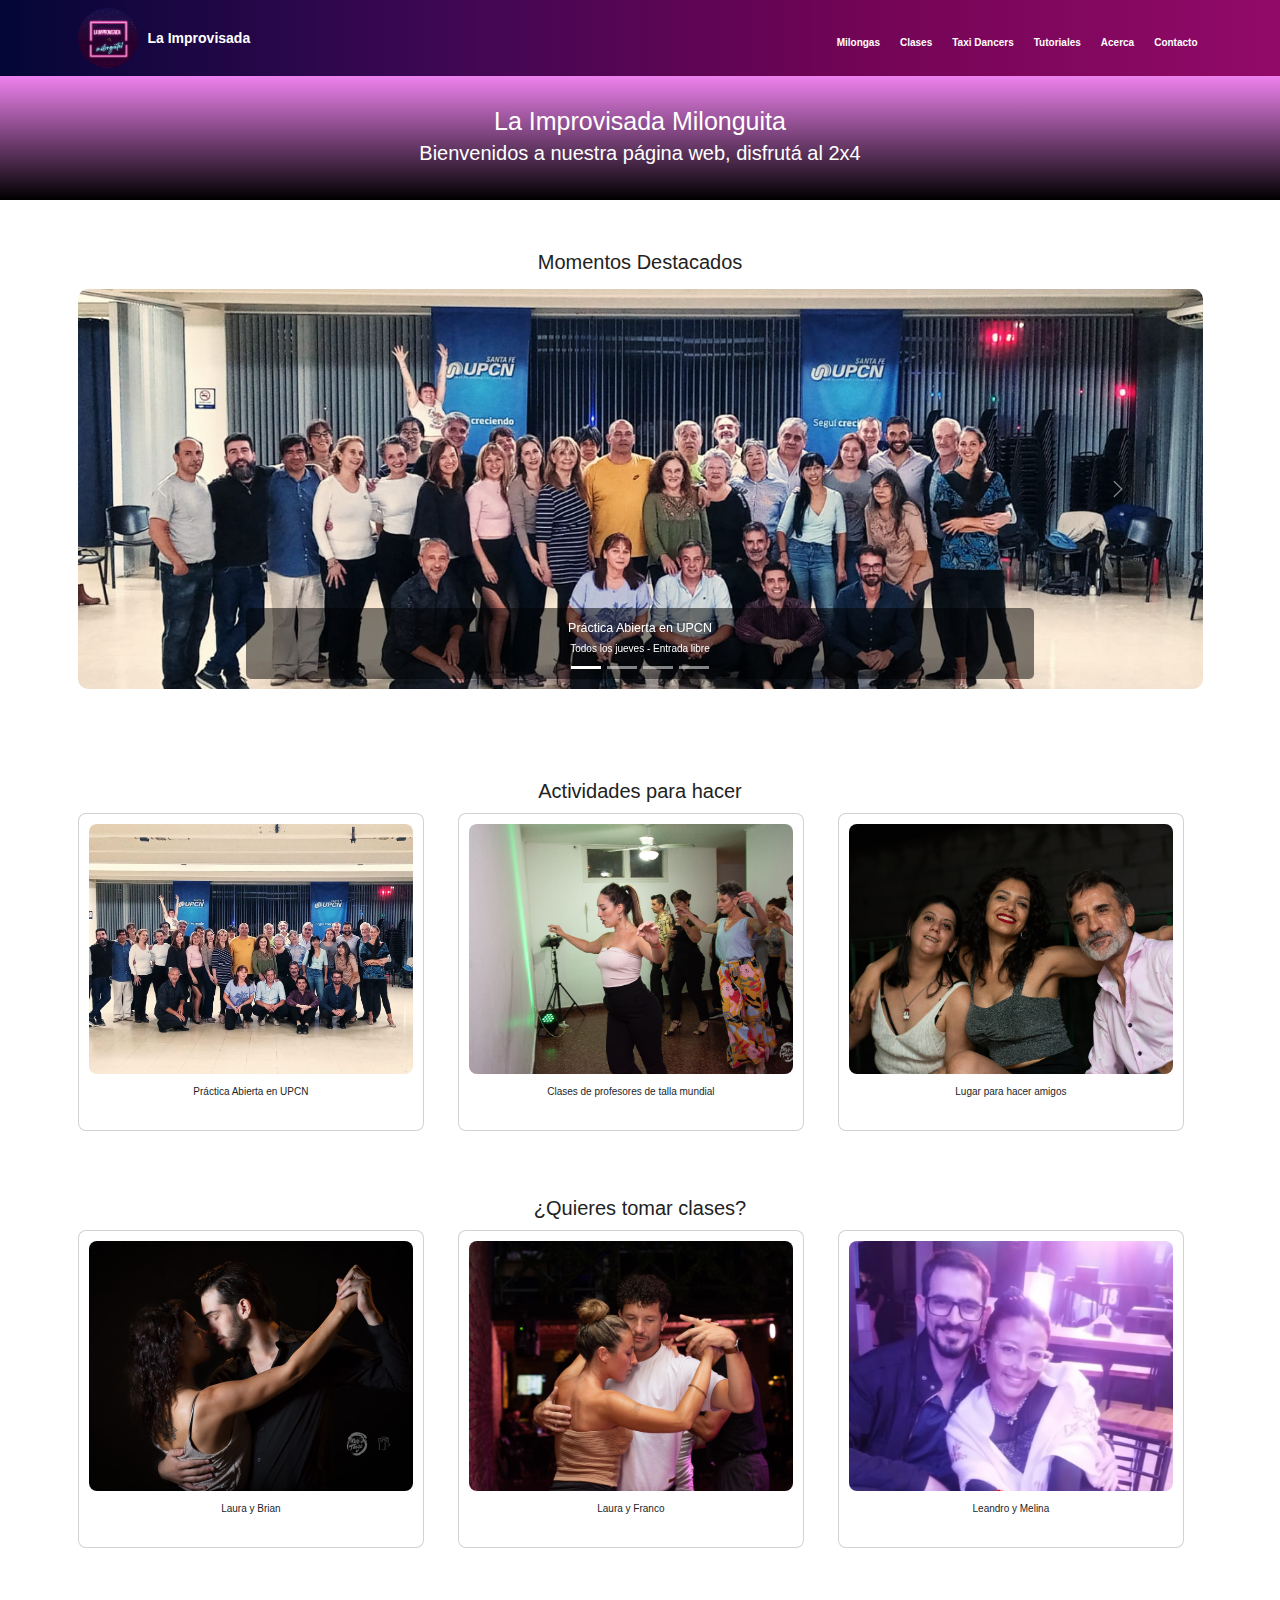
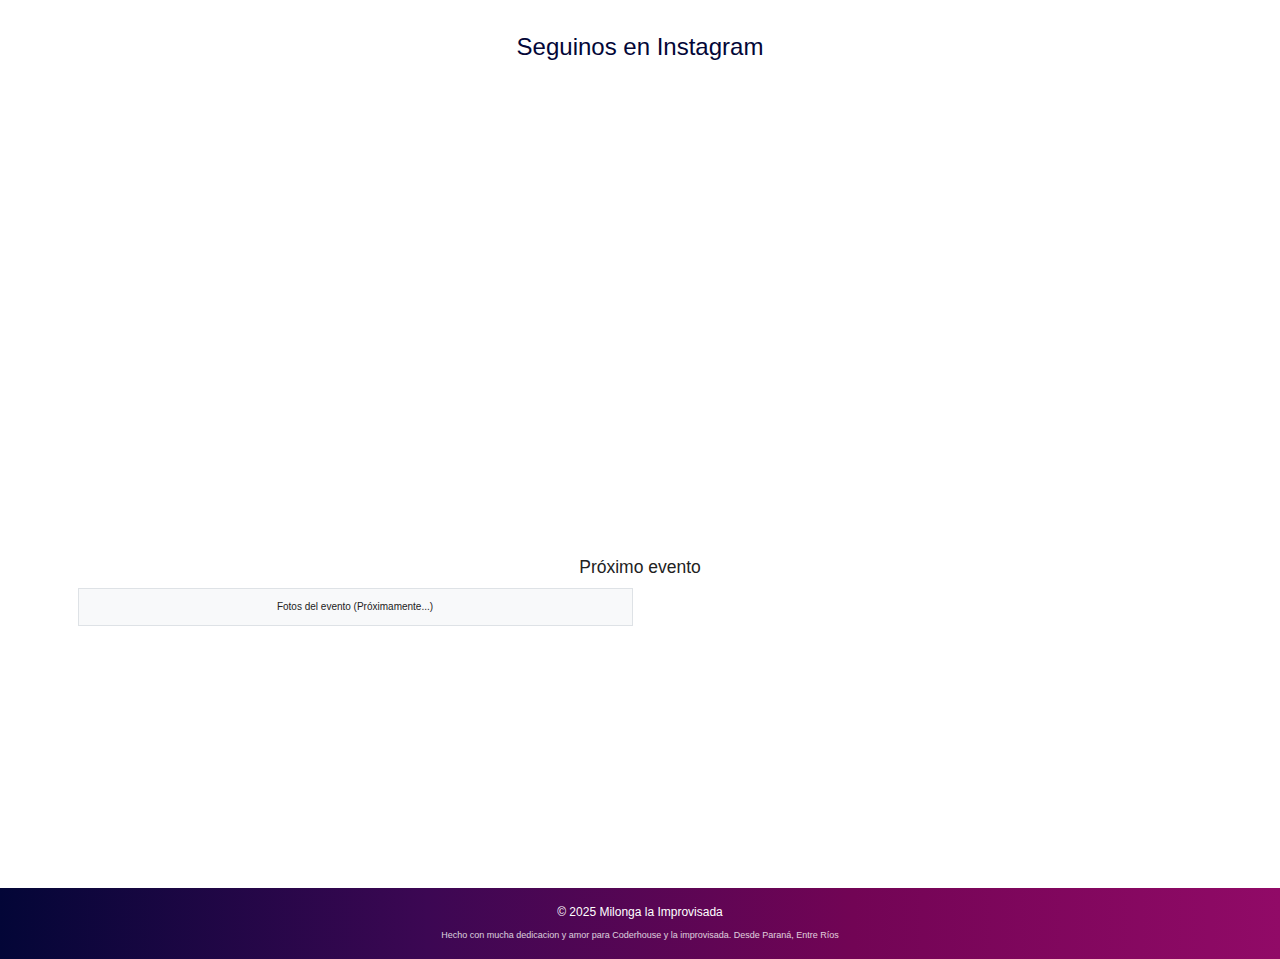
<file: index.html>
<!DOCTYPE html>
<html lang="es">

<head>
    <meta charset="UTF-8">
    <meta name="viewport" content="width=device-width, initial-scale=1.0">
    <title>La Improvisada Milonguita</title>

    <!-- Bootstrap -->
    <link href="https://cdn.jsdelivr.net/npm/bootstrap@5.3.2/dist/css/bootstrap.min.css" rel="stylesheet">

    <!-- Estilos -->
    <link rel="stylesheet" href="./styles/estilos.css">
</head>

<body>

    <!-- HEADER -->
    <nav class="navbar navbar-expand-lg navbar-dark"
        style="background: linear-gradient(90deg, #030637, #3C0753, #720455, #910A67);">
        <div class="container">
            <!-- LOGO + NOMBRE -->
            <a class="navbar-brand d-flex align-items-center" href="./index.html">
                <img src="./media/logo_improvisada.jpeg" alt="Logo"
                    style="width:60px; height:60px; border-radius:50%; margin-right:10px;">
                <span class="fw-bold">La Improvisada</span>
            </a>

            <!-- BOTÓN HAMBURGUESA -->
            <button class="navbar-toggler" type="button" data-bs-toggle="collapse" data-bs-target="#menuNav"
                aria-controls="menuNav" aria-expanded="false" aria-label="Toggle navigation">
                <span class="navbar-toggler-icon"></span>
            </button>

            <!-- LINKS -->
            <div class="collapse navbar-collapse justify-content-end" id="menuNav">
                <ul class="navbar-nav gap-3">
                    <li class="nav-item"><a class="nav-link text-white fw-semibold"
                            href="./pages/milongas.html">Milongas</a></li>
                    <li class="nav-item"><a class="nav-link text-white fw-semibold"
                            href="./pages/clases.html">Clases</a></li>
                    <li class="nav-item"><a class="nav-link text-white fw-semibold" href="./pages/taxi-dancer.html">Taxi
                            Dancers</a></li>
                    <li class="nav-item"><a class="nav-link text-white fw-semibold" href="#">Tutoriales</a></li>
                    <li class="nav-item"><a class="nav-link text-white fw-semibold" href="#">Acerca</a></li>
                    <li class="nav-item"><a class="nav-link text-white fw-semibold" href="#">Contacto</a></li>
                </ul>
            </div>
        </div>
    </nav>

    <!-- HERO -->
    <section class="text-center text-white p-5" style="background: linear-gradient(violet, black);">
        <h1>La Improvisada Milonguita</h1>
        <h2>Bienvenidos a nuestra página web, disfrutá al 2x4</h2>
    </section>

    <!-- CARRUSEL DE ACTIVIDADES DESTACADAS -->
    <section class="container my-5">
        <h2 class="text-center mb-4">Momentos Destacados</h2>
        <div id="carruselActividades" class="carousel slide" data-bs-ride="carousel">
            <div class="carousel-indicators">
                <button type="button" data-bs-target="#carruselActividades" data-bs-slide-to="0"
                    class="active"></button>
                <button type="button" data-bs-target="#carruselActividades" data-bs-slide-to="1"></button>
                <button type="button" data-bs-target="#carruselActividades" data-bs-slide-to="2"></button>
                <button type="button" data-bs-target="#carruselActividades" data-bs-slide-to="3"></button>
            </div>
            <div class="carousel-inner">
                <div class="carousel-item active">
                    <img src="./media/practica1.jpeg" class="d-block w-100" alt="Práctica en UPCN"
                        style="height: 400px; object-fit: cover; border-radius: 1rem;">
                    <div class="carousel-caption d-none d-md-block"
                        style="background-color: rgba(0, 0, 0, 0.5); border-radius: 0.5rem; bottom: 1rem;">
                        <h5>Práctica Abierta en UPCN</h5>
                        <p>Todos los jueves - Entrada libre</p>
                    </div>
                </div>
                <div class="carousel-item">
                    <img src="./media/claseorne.jpg" class="d-block w-100" alt="Clases magistrales"
                        style="height: 400px; object-fit: cover; border-radius: 1rem;">
                    <div class="carousel-caption d-none d-md-block"
                        style="background-color: rgba(0, 0, 0, 0.5); border-radius: 0.5rem; bottom: 1rem;">
                        <h5>Clases Magistrales</h5>
                        <p>Con profesores de talla mundial</p>
                    </div>
                </div>
                <div class="carousel-item">
                    <img src="./media/amigos.jpg" class="d-block w-100" alt="Comunidad"
                        style="height: 400px; object-fit: cover; border-radius: 1rem;">
                    <div class="carousel-caption d-none d-md-block"
                        style="background-color: rgba(0, 0, 0, 0.5); border-radius: 0.5rem; bottom: 1rem;">
                        <h5>Comunidad Tanguera</h5>
                        <p>El mejor lugar para hacer nuevos amigos</p>
                    </div>
                </div>
                <div class="carousel-item">
                    <!-- ESPACIO PARA AGREGAR MÁS FOTOS -->
                    <img src="./media/milongaoscura.jpg" class="d-block w-100" alt="Milonga nocturna"
                        style="height: 400px; object-fit: cover; border-radius: 1rem;">
                    <div class="carousel-caption d-none d-md-block"
                        style="background-color: rgba(0, 0, 0, 0.5); border-radius: 0.5rem; bottom: 1rem;">
                        <h5>Milongas Nocturnas</h5>
                        <p>La magia del tango hasta altas horas</p>
                    </div>
                </div>
            </div>
            <button class="carousel-control-prev" type="button" data-bs-target="#carruselActividades"
                data-bs-slide="prev">
                <span class="carousel-control-prev-icon"></span>
            </button>
            <button class="carousel-control-next" type="button" data-bs-target="#carruselActividades"
                data-bs-slide="next">
                <span class="carousel-control-next-icon"></span>
            </button>
        </div>
    </section>

    <!-- ACTIVIDADES -->
    <section class="container text-center my-4">
        <h2>Actividades para hacer</h2>
        <div class="row mt-3">
            <div class="col-12 col-md-4 mb-3">
                <div class="card">
                    <img src="./media/practica1.jpeg" class="card-img-top" alt="Práctica">
                    <div class="card-body">
                        <p>Práctica Abierta en UPCN</p>
                    </div>
                </div>
            </div>
            <div class="col-12 col-md-4 mb-3">
                <div class="card">
                    <img src="./media/claseorne.jpg" class="card-img-top" alt="Clases">
                    <div class="card-body">
                        <p>Clases de profesores de talla mundial</p>
                    </div>
                </div>
            </div>
            <div class="col-12 col-md-4 mb-3">
                <div class="card">
                    <img src="./media/amigos.jpg" class="card-img-top" alt="Amigos">
                    <div class="card-body">
                        <p>Lugar para hacer amigos</p>
                    </div>
                </div>
            </div>
        </div>
    </section>

    <!-- CLASES -->
    <section class="container text-center my-4">
        <h2>¿Quieres tomar clases?</h2>
        <div class="row mt-3">
            <div class="col-12 col-md-4 mb-3">
                <div class="card">
                    <img src="./media/lauraybrianfoto.jpg" class="card-img-top" alt="Laura y Brian">
                    <div class="card-body">
                        <p>Laura y Brian</p>
                    </div>
                </div>
            </div>
            <div class="col-12 col-md-4 mb-3">
                <div class="card">
                    <img src="./media/francoylaura.jpg" class="card-img-top" alt="Laura y Franco">
                    <div class="card-body">
                        <p>Laura y Franco</p>
                    </div>
                </div>
            </div>
            <div class="col-12 col-md-4 mb-3">
                <div class="card">
                    <img src="./media/pityymel.PNG" class="card-img-top" alt="Leandro y Melina">
                    <div class="card-body">
                        <p>Leandro y Melina</p>
                    </div>
                </div>
            </div>
        </div>
    </section>

    <!-- INSTAGRAM MEJORADO -->
    <section class="instagram-section">
        <div class="container">
            <h2>Seguinos en Instagram</h2>
            <div class="instagram-embed">
                <iframe src="https://www.instagram.com/milonga.laimprovisada/embed" width="100%" height="100%"
                    frameborder="0" style="border-radius: 1rem;">
                </iframe>
            </div>
        </div>
    </section>

    <!-- EVENTO -->
    <section class="container my-4">
        <h3 class="text-center">Próximo evento</h3>
        <div class="row mt-3">
            <div class="col-12 col-md-6 mb-3">
                <div class="p-3 bg-light border">Fotos del evento (Próximamente...)</div>
            </div>
            <div class="col-12 col-md-6 mb-3">
                <iframe src="https://maps.google.com/maps?q=parana%20entre%20rios&z=13&output=embed" width="100%"
                    height="250" frameborder="0"></iframe>
            </div>
        </div>
    </section>

    <!-- FOOTER -->
    <footer class="text-white text-center py-4"
        style="background: linear-gradient(90deg, #030637, #3C0753, #720455, #910A67);">
        <div class="container">
            <p class="mb-1">© 2025 Milonga la Improvisada</p>
            <small>Hecho con mucha dedicacion y amor para Coderhouse y la improvisada. Desde Paraná, Entre Ríos</small>
        </div>
    </footer>

    <!-- Bootstrap JS -->
    <script src="https://cdn.jsdelivr.net/npm/bootstrap@5.3.2/dist/js/bootstrap.bundle.min.js"></script>
</body>

</html>
</file>
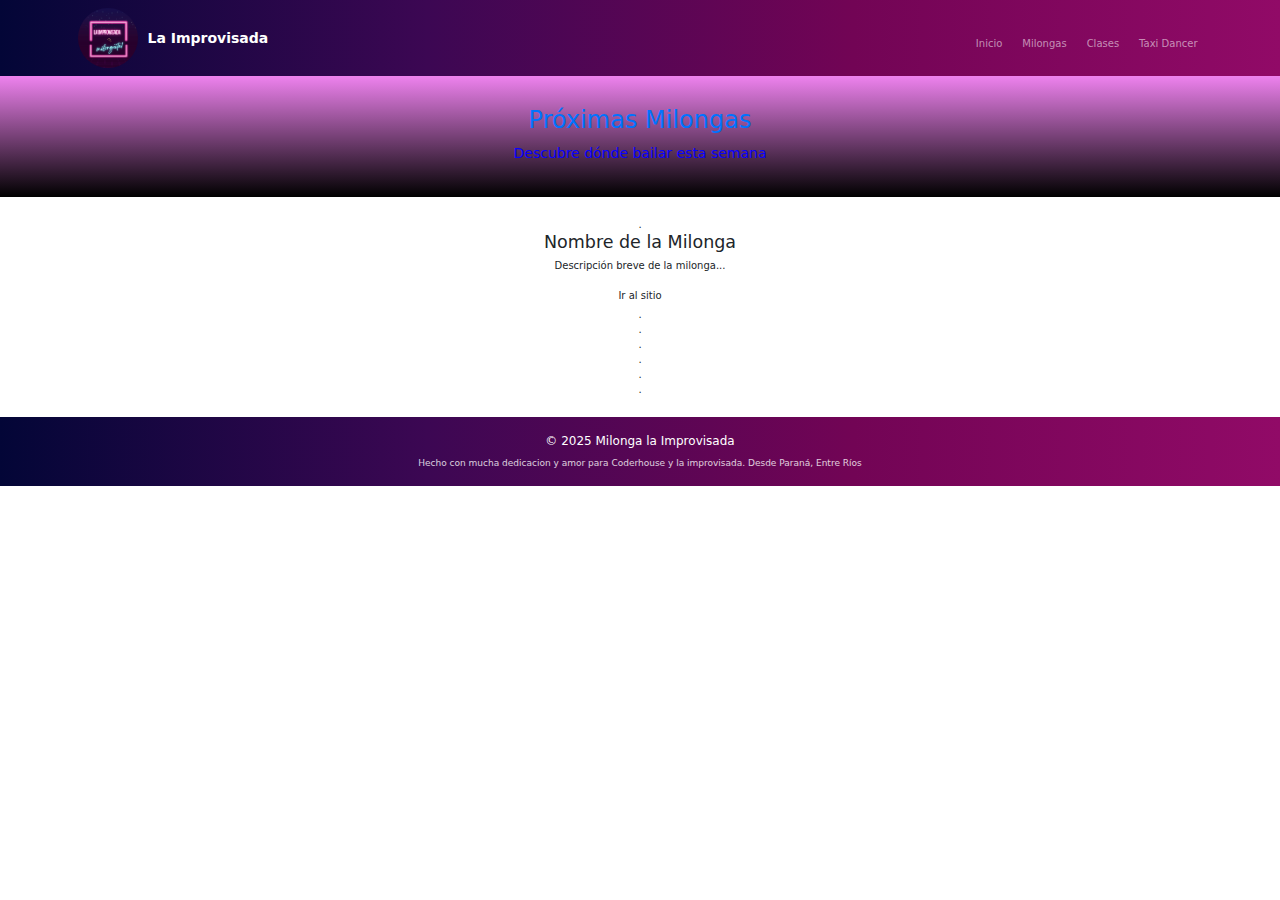
<file: pages/milongas.html>
<!DOCTYPE html>
<html lang="es">

<head>
    <meta charset="UTF-8">
    <meta name="viewport" content="width=device-width, initial-scale=1.0">
    <title>Milongas - La Improvisada Milonguita</title>
    <link rel="preconnect" href="https://fonts.googleapis.com">
    <link rel="preconnect" href="https://fonts.gstatic.com" crossorigin>
    <link
        href="https://fonts.googleapis.com/css2?family=Inter:ital,opsz,wght@0,14..32,100..900;1,14..32,100..900&display=swap"
        rel="stylesheet">
    <style>
        @import url('https://fonts.googleapis.com/css2?family=Inter:ital,opsz,wght@0,14..32,100..900;1,14..32,100..900&display=swap');
    </style>
    <link rel="stylesheet" href="../styles/estilos.css">
    <link href="https://cdn.jsdelivr.net/npm/bootstrap@5.3.2/dist/css/bootstrap.min.css" rel="stylesheet">

    <script src="https://cdn.jsdelivr.net/npm/bootstrap@5.3.2/dist/js/bootstrap.bundle.min.js"></script>

</head>

<body>
    <nav class="navbar navbar-expand-lg navbar-dark"
        style="background: linear-gradient(90deg, #030637, #3C0753, #720455, #910A67);">
        <div class="container">
            <a class="navbar-brand d-flex align-items-center" href="../index.html">
                <img src="../media/logo_improvisada.jpeg" alt="Logo"
                    style="width:60px; height:60px; border-radius:50%; margin-right:10px;">
                <span class="fw-bold">La Improvisada</span>
            </a>

            <button class="navbar-toggler" type="button" data-bs-toggle="collapse" data-bs-target="#navbarNav"
                aria-controls="navbarNav" aria-expanded="false" aria-label="Toggle navigation">
                <span class="navbar-toggler-icon"></span>
            </button>

            <div class="collapse navbar-collapse justify-content-end" id="navbarNav">
                <ul class="navbar-nav">
                    <li class="nav-item">
                        <a class="nav-link" href="../index.html">Inicio</a>
                    </li>
                    <li class="nav-item">
                        <a class="nav-link" href="./milongas.html">Milongas</a>
                    </li>
                    <li class="nav-item">
                        <a class="nav-link" href="./clases.html">Clases</a>
                    </li>
                    <li class="nav-item">
                        <a class="nav-link" href="./taxi-dancer.html">Taxi Dancer</a>
                    </li>
                </ul>
            </div>
        </div>
    </nav>
    <section class="hero">
        <h1>Próximas Milongas</h1>
        <h2>Descubre dónde bailar esta semana</h2>
    </section>

    <section class="milongas-grid">
        <div class="milonga">
            <div class="milonga-foto">.</div>
            <h3>Nombre de la Milonga</h3>
            <p>Descripción breve de la milonga...</p>
            <a href="#" target="_blank" class="btn">Ir al sitio</a>
        </div>
        <div class="milonga">.</div>
        <div class="milonga">.</div>
        <div class="milonga">.</div>
        <div class="milonga">.</div>
        <div class="milonga">.</div>
        <div class="milonga">.</div>
    </section>

    <footer class="text-white text-center py-4"
        style="background: linear-gradient(90deg, #030637, #3C0753, #720455, #910A67);">
        <div class="container">
            <p class="mb-1">© 2025 Milonga la Improvisada</p>
            <small>Hecho con mucha dedicacion y amor para Coderhouse y la improvisada. Desde Paraná, Entre Ríos</small>
        </div>
    </footer>
</body>

</html>
</file>
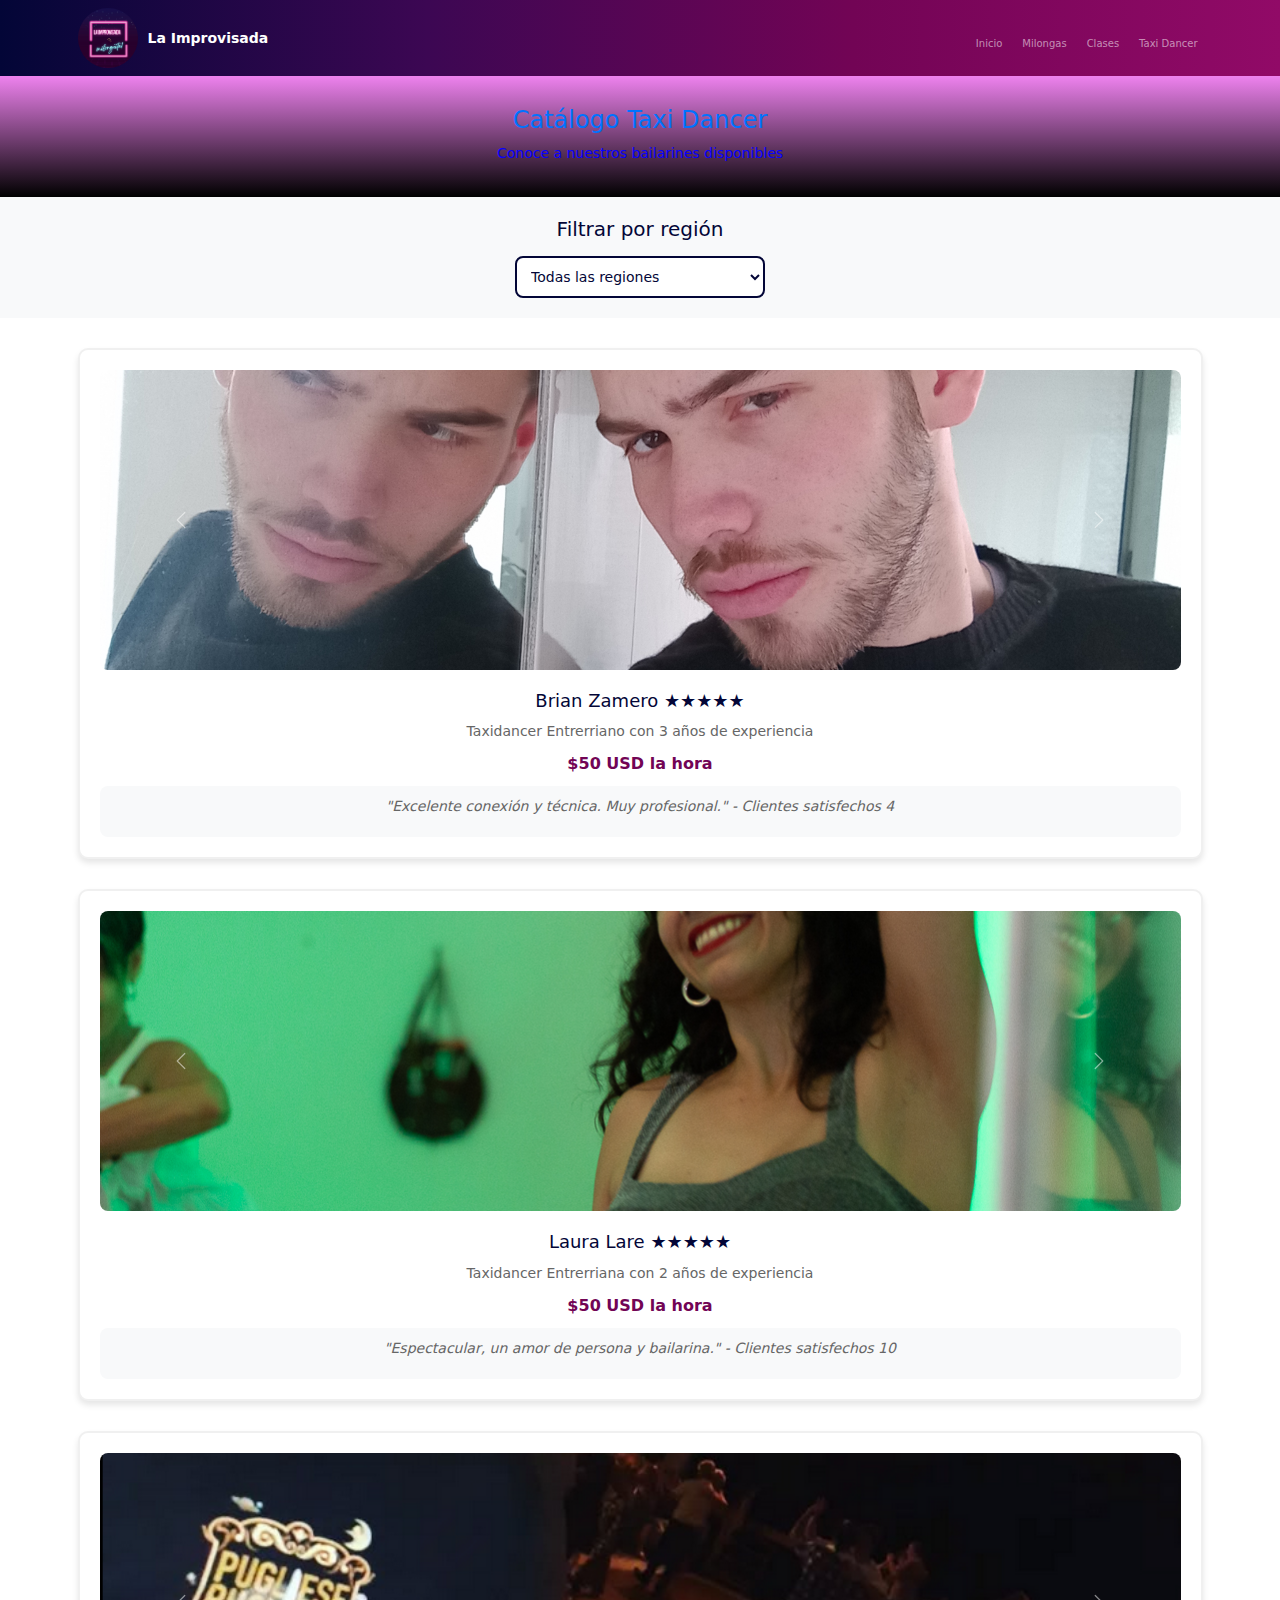
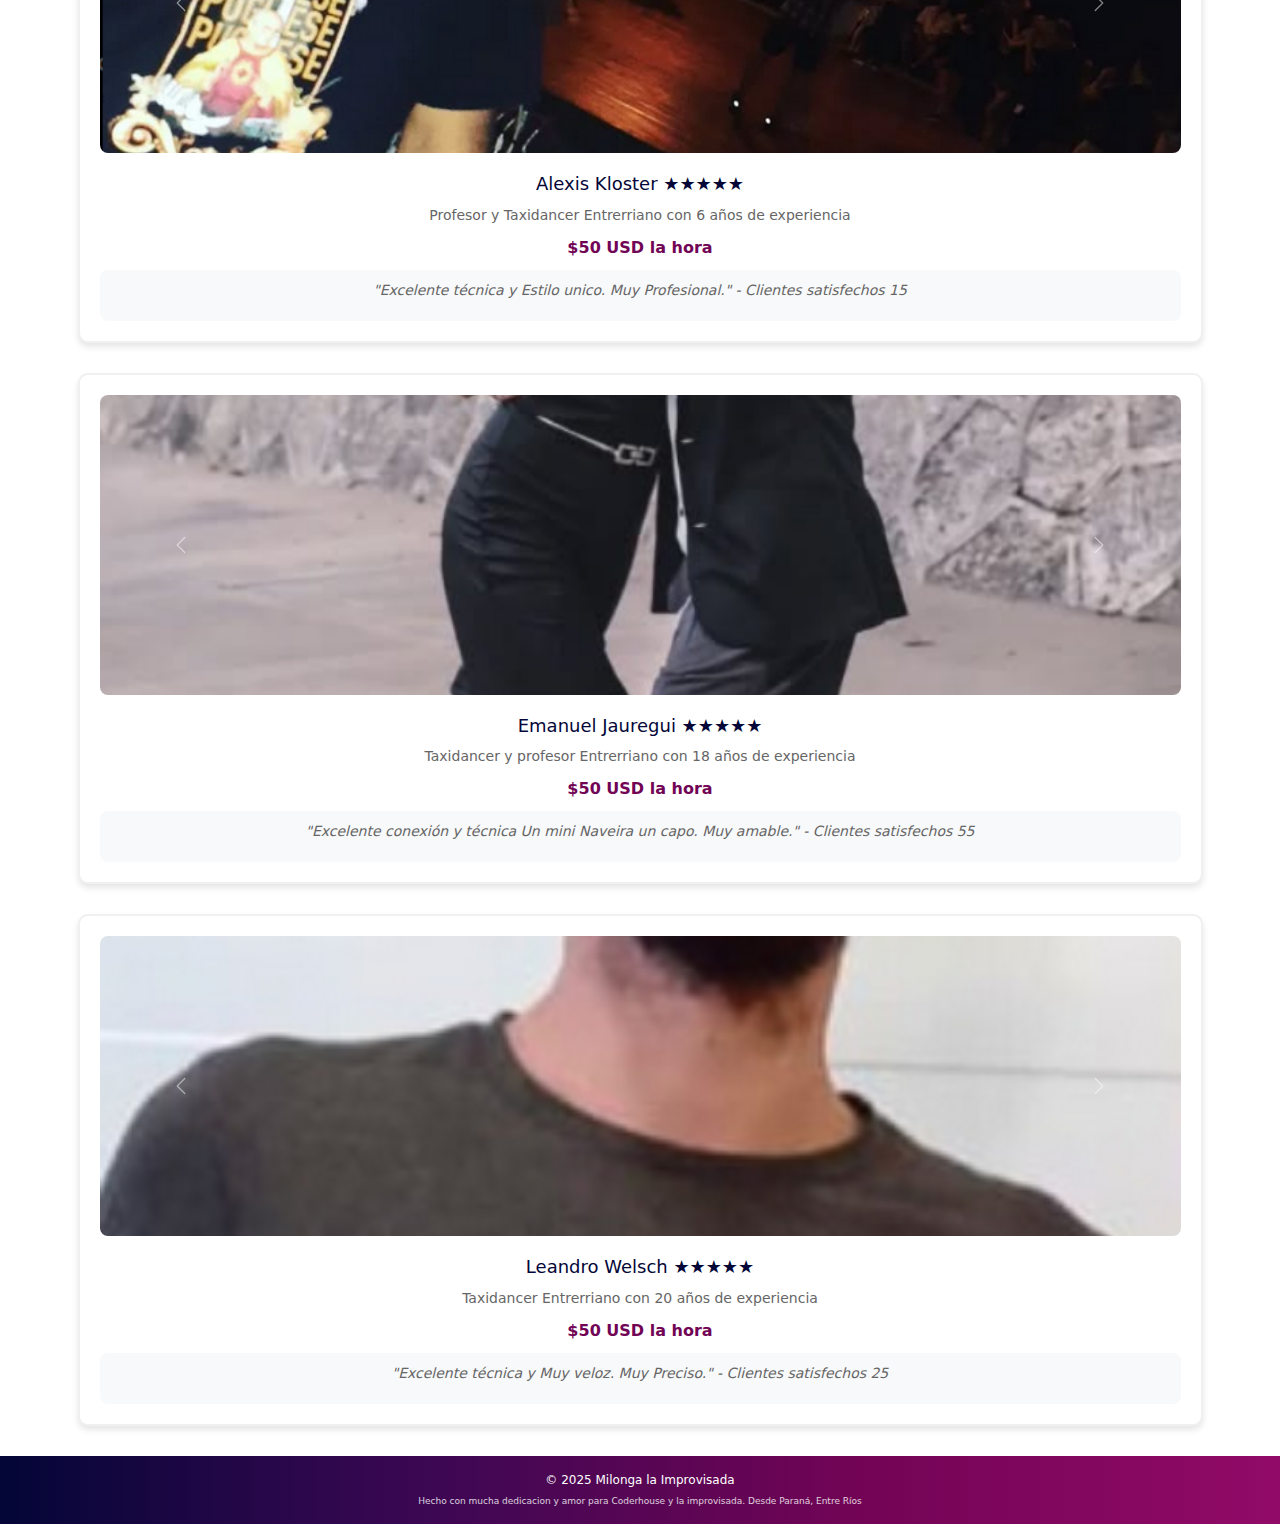
<file: pages/taxi-dancer.html>
<!DOCTYPE html>
<html lang="es">

<head>
    <meta charset="UTF-8">
    <meta name="viewport" content="width=device-width, initial-scale=1.0">
    <title>Taxi Dancer - La Improvisada Milonguita</title>
    <link rel="preconnect" href="https://fonts.googleapis.com">
    <link rel="preconnect" href="https://fonts.gstatic.com" crossorigin>
    <link
        href="https://fonts.googleapis.com/css2?family=Inter:ital,opsz,wght@0,14..32,100..900;1,14..32,100..900&display=swap"
        rel="stylesheet">
    <style>
        @import url('https://fonts.googleapis.com/css2?family=Inter:ital,opsz,wght@0,14..32,100..900;1,14..32,100..900&display=swap');
    </style>
    <link rel="stylesheet" href="../styles/estilos.css">
    <link href="https://cdn.jsdelivr.net/npm/bootstrap@5.3.2/dist/css/bootstrap.min.css" rel="stylesheet">
</head>

<body>
    <nav class="navbar navbar-expand-lg navbar-dark"
        style="background: linear-gradient(90deg, #030637, #3C0753, #720455, #910A67);">
        <div class="container">
            <a class="navbar-brand d-flex align-items-center" href="../index.html">
                <img src="../media/logo_improvisada.jpeg" alt="Logo"
                    style="width:60px; height:60px; border-radius:50%; margin-right:10px;">
                <span class="fw-bold">La Improvisada</span>
            </a>

            <button class="navbar-toggler" type="button" data-bs-toggle="collapse" data-bs-target="#navbarNav"
                aria-controls="navbarNav" aria-expanded="false" aria-label="Toggle navigation">
                <span class="navbar-toggler-icon"></span>
            </button>

            <div class="collapse navbar-collapse justify-content-end" id="navbarNav">
                <ul class="navbar-nav">
                    <li class="nav-item">
                        <a class="nav-link" href="../index.html">Inicio</a>
                    </li>
                    <li class="nav-item">
                        <a class="nav-link" href="./milongas.html">Milongas</a>
                    </li>
                    <li class="nav-item">
                        <a class="nav-link" href="./clases.html">Clases</a>
                    </li>
                    <li class="nav-item">
                        <a class="nav-link" href="./taxi-dancer.html">Taxi Dancer</a>
                    </li>
                </ul>
            </div>
        </div>
    </nav>
    <section class="hero">
        <h1>Catálogo Taxi Dancer</h1>
        <h2>Conoce a nuestros bailarines disponibles</h2>
    </section>

    <section class="filtro">
        <div class="container">
            <h3>Filtrar por región</h3>
            <select id="filtroRegion" class="filtro-select" onchange="filtrarBailarines()">
                <option value="todas">Todas las regiones</option>
                <option value="internacional">Internacional</option>
                <option value="santa-fe">Santa Fe</option>
                <option value="entre-rios">Entre Ríos</option>
                <option value="buenos-aires">Buenos Aires</option>
                <option value="cordoba">Córdoba</option>
                <option value="mendoza">Mendoza</option>
                <option value="tucuman">Tucumán</option>
                <option value="salta">Salta</option>
                <option value="corrientes">Corrientes</option>
                <option value="misiones">Misiones</option>
                <option value="chaco">Chaco</option>
                <option value="formosa">Formosa</option>
                <option value="jujuy">Jujuy</option>
                <option value="santiago-del-estero">Santiago del Estero</option>
                <option value="catamarca">Catamarca</option>
                <option value="la-rioja">La Rioja</option>
                <option value="san-juan">San Juan</option>
                <option value="san-luis">San Luis</option>
                <option value="la-pampa">La Pampa</option>
                <option value="neuquen">Neuquén</option>
                <option value="rio-negro">Río Negro</option>
                <option value="chubut">Chubut</option>
                <option value="santa-cruz">Santa Cruz</option>
                <option value="tierra-del-fuego">Tierra del Fuego</option>
            </select>
        </div>
    </section>

    <section class="catalogo-bailarines">
        <div class="container">
            <div class="grid-bailarines">

                <div class="bailarin" data-region="entre-rios">
                    <div id="carouselBrian" class="carousel slide" data-bs-ride="carousel">
                        <div class="carousel-inner">
                            <div class="carousel-item active">
                                <img src="../media/brian.jpg" class="d-block w-100" alt="Brian Zamero - Foto 1"
                                    style="height: 300px; object-fit: cover;">
                            </div>
                            <div class="carousel-item">
                                <img src="../media/briancollgae.jpg" class="d-block w-100" alt="Brian Zamero - Foto 2"
                                    style="height: 300px; object-fit: cover;">
                            </div>
                            <div class="carousel-item">
                                <img src="../media/brian-erguido.jpg" class="d-block w-100" alt="Brian Zamero - Foto 3"
                                    style="height: 300px; object-fit: cover;">
                            </div>
                        </div>
                        <button class="carousel-control-prev" type="button" data-bs-target="#carouselBrian"
                            data-bs-slide="prev">
                            <span class="carousel-control-prev-icon"></span>
                        </button>
                        <button class="carousel-control-next" type="button" data-bs-target="#carouselBrian"
                            data-bs-slide="next">
                            <span class="carousel-control-next-icon"></span>
                        </button>
                    </div>
                    <h4>Brian Zamero ★★★★★</h4>
                    <p>Taxidancer Entrerriano con 3 años de experiencia</p>
                    <div class="precio">$50 USD la hora</div>
                    <div class="comentarios">
                        <p><em>"Excelente conexión y técnica. Muy profesional." - Clientes satisfechos 4</em></p>
                    </div>
                </div>

                <div class="bailarin" data-region="santa-fe">
                    <div id="carouselLaura" class="carousel slide" data-bs-ride="carousel">
                        <div class="carousel-inner">
                            <div class="carousel-item active">
                                <img src="../media/laurapose.jpg" class="d-block w-100" alt="Laura-Lare - Foto 1"
                                    style="height: 300px; object-fit: cover;">
                            </div>
                            <div class="carousel-item">
                                <img src="../media/lauraybrianfoto.jpg" class="d-block w-100" alt="Laura-Lare - Foto 2"
                                    style="height: 300px; object-fit: cover;">
                            </div>
                            <div class="carousel-item">
                                <img src="../media/lauraycosme.jpg" class="d-block w-100" alt="Laura-Lare - Foto 3"
                                    style="height: 300px; object-fit: cover;">
                            </div>
                        </div>
                        <button class="carousel-control-prev" type="button" data-bs-target="#carouselLaura"
                            data-bs-slide="prev">
                            <span class="carousel-control-prev-icon"></span>
                        </button>
                        <button class="carousel-control-next" type="button" data-bs-target="#carouselLaura"
                            data-bs-slide="next">
                            <span class="carousel-control-next-icon"></span>
                        </button>
                    </div>
                    <h4>Laura Lare ★★★★★</h4>
                    <p>Taxidancer Entrerriana con 2 años de experiencia</p>
                    <div class="precio">$50 USD la hora</div>
                    <div class="comentarios">
                        <p><em>"Espectacular, un amor de persona y bailarina." - Clientes satisfechos 10</em></p>
                    </div>
                </div>


                <div class="bailarin" data-region="entre-rios">
                    <div id="carouselAlexis" class="carousel slide" data-bs-ride="carousel">
                        <div class="carousel-inner">
                            <div class="carousel-item active">
                                <img src="../media/Alexisfoto1.PNG" class="d-block w-100" alt="Alexis Kloster - Foto 1"
                                    style="height: 300px; object-fit: cover;">
                            </div>
                            <div class="carousel-item">
                                <img src="../media/Alexisfoto2.PNG" class="d-block w-100" alt="Alexis Kloster - Foto 2"
                                    style="height: 300px; object-fit: cover;">
                            </div>
                            <div class="carousel-item">
                                <img src="../media/Alexisfoto3.PNG" class="d-block w-100" alt="Alexis Kloster - Foto 3"
                                    style="height: 300px; object-fit: cover;">
                            </div>
                        </div>
                        <button class="carousel-control-prev" type="button" data-bs-target="#carouselAlexis"
                            data-bs-slide="prev">
                            <span class="carousel-control-prev-icon"></span>
                        </button>
                        <button class="carousel-control-next" type="button" data-bs-target="#carouselAlexis"
                            data-bs-slide="next">
                            <span class="carousel-control-next-icon"></span>
                        </button>
                    </div>
                    <h4>Alexis Kloster ★★★★★</h4>
                    <p>Profesor y Taxidancer Entrerriano con 6 años de experiencia</p>
                    <div class="precio">$50 USD la hora</div>
                    <div class="comentarios">
                        <p><em>"Excelente técnica y Estilo unico. Muy Profesional." - Clientes satisfechos 15</em></p>
                    </div>
                </div>

                <div class="bailarin" data-region="entre-rios">
                    <div id="carouselEmanuel" class="carousel slide" data-bs-ride="carousel">
                        <div class="carousel-inner">
                            <div class="carousel-item active">
                                <img src="../media/Emanuelfoto1.PNG" class="d-block w-100"
                                    alt="Emanuel Jauregui - Foto 1" style="height: 300px; object-fit: cover;">
                            </div>
                            <div class="carousel-item">
                                <img src="../media/Emanuelfoto2.PNG" class="d-block w-100"
                                    alt="Emanuel Jauregui - Foto 2" style="height: 300px; object-fit: cover;">
                            </div>
                            <div class="carousel-item">
                                <img src="../media/Emanuelfoto3.PNG" class="d-block w-100"
                                    alt="Emanuel Jauregui - Foto 3" style="height: 300px; object-fit: cover;">
                            </div>
                        </div>
                        <button class="carousel-control-prev" type="button" data-bs-target="#carouselEmanuel"
                            data-bs-slide="prev">
                            <span class="carousel-control-prev-icon"></span>
                        </button>
                        <button class="carousel-control-next" type="button" data-bs-target="#carouselEmanuel"
                            data-bs-slide="next">
                            <span class="carousel-control-next-icon"></span>
                        </button>
                    </div>
                    <h4>Emanuel Jauregui ★★★★★</h4>
                    <p>Taxidancer y profesor Entrerriano con 18 años de experiencia</p>
                    <div class="precio">$50 USD la hora</div>
                    <div class="comentarios">
                        <p><em>"Excelente conexión y técnica Un mini Naveira un capo. Muy amable." - Clientes
                                satisfechos 55</em></p>
                    </div>
                </div>

                <div class="bailarin" data-region="entre-rios">
                    <div id="carouselLeandro" class="carousel slide" data-bs-ride="carousel">
                        <div class="carousel-inner">
                            <div class="carousel-item active">
                                <img src="../media/foto-1verdad.PNG" class="d-block w-100" alt="Leandro Welsch - Foto 1"
                                    style="height: 300px; object-fit: cover;">
                            </div>
                            <div class="carousel-item">
                                <img src="../media/foto-2.PNG" class="d-block w-100" alt="Leandro Welsch - Foto 2"
                                    style="height: 300px; object-fit: cover;">
                            </div>
                            <div class="carousel-item">
                                <img src="../media/Leandrofoto1.PNG" class="d-block w-100" alt="Leandro Welsch - Foto 3"
                                    style="height: 300px; object-fit: cover;">
                            </div>
                        </div>
                        <button class="carousel-control-prev" type="button" data-bs-target="#carouselLeandro"
                            data-bs-slide="prev">
                            <span class="carousel-control-prev-icon"></span>
                        </button>
                        <button class="carousel-control-next" type="button" data-bs-target="#carouselLeandro"
                            data-bs-slide="next">
                            <span class="carousel-control-next-icon"></span>
                        </button>
                    </div>
                    <h4>Leandro Welsch ★★★★★</h4>
                    <p>Taxidancer Entrerriano con 20 años de experiencia</p>
                    <div class="precio">$50 USD la hora</div>
                    <div class="comentarios">
                        <p><em>"Excelente técnica y Muy veloz. Muy Preciso." - Clientes satisfechos 25</em></p>
                    </div>
                </div>

            </div>
        </div>
    </section>

    <footer class="text-white text-center py-4"
        style="background: linear-gradient(90deg, #030637, #3C0753, #720455, #910A67);">
        <div class="container">
            <p class="mb-1">© 2025 Milonga la Improvisada</p>
            <small>Hecho con mucha dedicacion y amor para Coderhouse y la improvisada. Desde Paraná, Entre Ríos</small>
        </div>
    </footer>
</body>
<script src="https://cdn.jsdelivr.net/npm/bootstrap@5.3.2/dist/js/bootstrap.bundle.min.js"></script>

</html>
</file>
<file: styles/estilos.css>
/*ESTILOS GENERALES*/
* {
    margin: 0;
    padding: 0;
    box-sizing: border-box;
}

/* con esto voy a modificar rem para que pase de valer 16 px a valer 10 px y que las medidas rem sean mas faciles de manejar 
1rem = 16px(original)
1rem = 10px(luego del font-size: 62.5%)*/
/* Fuente y reset */
/*  RESET */
* {
    margin: 0;
    padding: 0;
    box-sizing: border-box;
}

/*BASE  */
html {
    font-size: 62.5%;
    /* 1rem = 10px */
}

body {
    font-family: "Inter", sans-serif;
    background: #fff;
    color: #222;
    line-height: 1.6;
    text-align: center;
}

/* HEADER */
header {
    display: flex;
    flex-direction: column;
    align-items: center;
    padding: 1rem;
    background-color: #030637;
}

.logo-superior img {
    max-width: 12rem;
    border-radius: 1rem;
}

nav ul {
    list-style: none;
    padding: 0;
    margin: 1rem 0 0 0;
    display: flex;
    flex-direction: column;
    gap: 1rem;
}

nav ul li a {
    text-decoration: none;
    color: violet;
    font-weight: bold;
}

/* Navbar brand (logo + texto) */
.navbar-brand span {
    font-size: 1.4rem;
    color: #fff;
}

/* Hover en links */
.nav-link:hover {
    color: #ff69b4 !important;
    /* rosado brillante */
    text-decoration: underline;
}

/* Botón hamburguesa más visible */
.navbar-toggler {
    border: none;
}

.navbar-toggler-icon {
    background-image: url("data:image/svg+xml;charset=utf8,%3Csvg viewBox='0 0 30 30' xmlns='http://www.w3.org/2000/svg'%3E%3Cpath stroke='rgba%28255,255,255,1%29' stroke-width='2' stroke-linecap='round' stroke-miterlimit='10' d='M4 7h22M4 15h22M4 23h22'/%3E%3C/svg%3E");
}

/* HERO */
.hero {
    padding: 3rem 2rem;
    background: linear-gradient(violet, black);
}

.hero h1 {
    font-size: 2.4rem;
    color: rgb(0, 115, 255);
}

.hero h2 {
    font-size: 1.4rem;
    margin-top: 1rem;
    color: rgb(8, 0, 255);
}

/*SECCIONES (Cards) */
section {
    padding: 2rem 1rem;
    text-align: center;
}

.cards {
    display: flex;
    flex-direction: column;
    /* mobile: en columna */
    align-items: center;
    gap: 2rem;
}

.card {
    width: 95%;
    /* MOBILE: las cards ocupan más espacio */
    max-width: 35rem;
    /* límite para que no crezca demasiado */
    background-color: rgba(255, 255, 255, 0.1);
    border-radius: 0.8rem;
    padding: 1rem;
    text-align: center;
}

/* MOBILE: Centrar imágenes de las cards y que ocupen más espacio */
.card img {
    display: block;
    margin: 0 auto;
    width: 100%;
    /* MOBILE: ocupan todo el ancho disponible */
    max-width: none;
    /* sin límite en mobile */
    border-radius: 8px;
}

.card-img-top {
    object-fit: cover;
    height: 250px;
    /* más altas en mobile */
    border-radius: 0.8rem 0.8rem 0 0;
    width: 100%;
}

.card {
    border-radius: 0.8rem;
}

/* CARRUSEL DE BOOTSTRAP */
.carousel {
    max-width: 100%;
    margin: 0 auto 2rem auto;
}

.carousel-item img {
    height: 300px;
    object-fit: cover;
    border-radius: 0.8rem;
}

/* INSTAGRAM SECTION - Mejorado para desktop */
.instagram-section {
    padding: 4rem 2rem;
}

.instagram-section h2 {
    font-size: 2.4rem;
    margin-bottom: 2rem;
    color: #030637;
}

.instagram-embed {
    max-width: 100%;
    height: 400px;
    border-radius: 1rem;
    overflow: hidden;
    margin: 0 auto;
}

/* FILTRO DE REGIONES */
.filtro {
    padding: 2rem 1rem;
    background-color: #f8f9fa;
}

.filtro h3 {
    font-size: 2rem;
    margin-bottom: 1.5rem;
    color: #030637;
}

.filtro-select {
    padding: 1rem;
    font-size: 1.4rem;
    border: 2px solid #030637;
    border-radius: 0.8rem;
    background-color: white;
    color: #030637;
    min-width: 250px;
    cursor: pointer;
}

.filtro-select:focus {
    outline: none;
    border-color: violet;
    box-shadow: 0 0 0 3px rgba(138, 43, 226, 0.1);
}

/* CATÁLOGO DE BAILARINES */
.catalogo-bailarines {
    padding: 3rem 1rem;
}

.grid-bailarines {
    display: grid;
    grid-template-columns: 1fr;
    gap: 3rem;
    max-width: 1200px;
    margin: 0 auto;
}

.bailarin {
    background: white;
    border-radius: 1rem;
    padding: 2rem;
    box-shadow: 0 4px 6px rgba(0, 0, 0, 0.1);
    border: 2px solid #f0f0f0;
    transition: all 0.3s ease;
}

.bailarin:hover {
    transform: translateY(-5px);
    box-shadow: 0 8px 25px rgba(0, 0, 0, 0.15);
}

.bailarin.hidden {
    display: none;
}

.bailarin h4 {
    font-size: 1.8rem;
    color: #030637;
    margin: 1rem 0;
}

.bailarin p {
    font-size: 1.4rem;
    color: #666;
    margin-bottom: 1rem;
}

.precio {
    font-size: 1.6rem;
    font-weight: bold;
    color: #720455;
    margin: 0.5rem 0;
}

.comentarios {
    background-color: #f8f9fa;
    padding: 1rem;
    border-radius: 0.8rem;
    margin-top: 1rem;
    font-style: italic;
    color: #666;
}

/*  EVENTOS  */
.evento {
    padding: 3rem 1rem;
    background-color: #111;
}

.evento-info {
    display: flex;
    flex-direction: column;
    gap: 2rem;
}

/* FOOTER  */
footer {
    text-align: center;
    padding: 1.5rem;
    background-color: #000;
    color: #fff;
    font-size: 1.2rem;
}

footer p,
footer small {
    margin: 0;
    color: #fff;
}

footer small {
    font-size: 0.9rem;
    opacity: 0.8;
}

/* Fuentes  */
@import url('https://fonts.googleapis.com/css2?family=Inter:ital,opsz,wght@0,14..32,100..900;1,14..32,100..900&display=swap');

/* cuando copies una fuente la misma pagina te dira que como tenes que llamar al font-family*/
</file>
